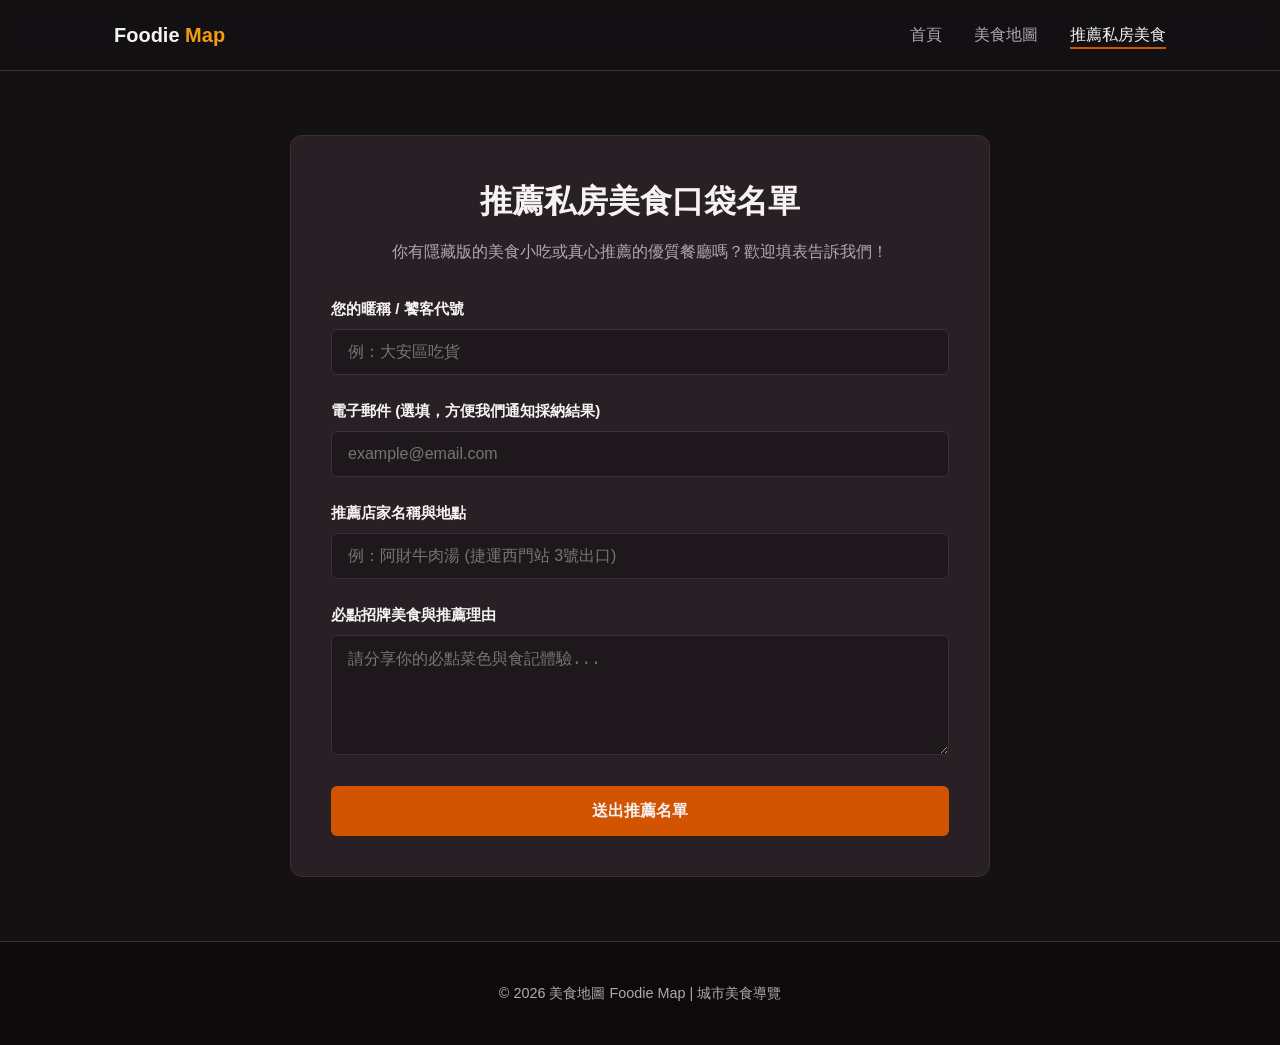
<file: contact.html>
<!DOCTYPE html>
<html lang="zh-TW">
<head>
  <meta charset="UTF-8">
  <meta name="viewport" content="width=device-width, initial-scale=1.0">
  <title>推薦私房美食 | Foodie Map</title>
  <style>
    :root {
      --bg-color: #141113;
      --surface-color: #1e181c;
      --surface-card: #282025;
      --surface-hover: #342a30;
      --primary-color: #d35400;
      --primary-hover: #e67e22;
      --primary-light: #f39c12;
      --text-main: #f5f2f4;
      --text-muted: #b3a7b0;
      --border-color: #3e2e37;
      --max-width: 1100px;
      --font-family: -apple-system, BlinkMacSystemFont, "Segoe UI", Roboto, "Helvetica Neue", Arial, sans-serif;
    }

    * { box-sizing: border-box; margin: 0; padding: 0; }

    body {
      background-color: var(--bg-color);
      color: var(--text-main);
      font-family: var(--font-family);
      line-height: 1.6;
      min-height: 100vh;
      display: flex;
      flex-direction: column;
    }

    a { color: inherit; text-decoration: none; }

    .container {
      width: 100%;
      max-width: var(--max-width);
      margin: 0 auto;
      padding: 0 1.5rem;
    }

    header {
      background-color: rgba(20, 17, 19, 0.95);
      backdrop-filter: blur(8px);
      position: sticky;
      top: 0;
      z-index: 100;
      border-bottom: 1px solid var(--border-color);
    }

    nav {
      display: flex;
      justify-content: space-between;
      align-items: center;
      height: 70px;
    }

    .logo {
      font-size: 1.25rem;
      font-weight: 700;
      color: var(--text-main);
    }

    .logo span { color: var(--primary-light); }

    .nav-links {
      display: flex;
      list-style: none;
      gap: 2rem;
    }

    .nav-links a {
      color: var(--text-muted);
      font-weight: 500;
    }

    .nav-links a.active {
      color: var(--text-main);
      border-bottom: 2px solid var(--primary-color);
      padding-bottom: 4px;
    }

    .contact-wrapper {
      max-width: 700px;
      margin: 4rem auto;
      background-color: var(--surface-card);
      border: 1px solid var(--border-color);
      border-radius: 12px;
      padding: 2.5rem;
    }

    .contact-wrapper h1 {
      font-size: 2rem;
      margin-bottom: 0.75rem;
      text-align: center;
    }

    .contact-wrapper p {
      color: var(--text-muted);
      text-align: center;
      margin-bottom: 2rem;
    }

    .form-group {
      margin-bottom: 1.5rem;
    }

    .form-group label {
      display: block;
      margin-bottom: 0.5rem;
      font-weight: 600;
      font-size: 0.95rem;
    }

    .form-control {
      width: 100%;
      padding: 0.8rem 1rem;
      background-color: var(--surface-color);
      border: 1px solid var(--border-color);
      border-radius: 6px;
      color: var(--text-main);
      font-size: 1rem;
      transition: border-color 0.2s;
    }

    .form-control:focus {
      outline: none;
      border-color: var(--primary-light);
    }

    textarea.form-control {
      resize: vertical;
      min-height: 120px;
    }

    .btn-submit {
      width: 100%;
      padding: 0.9rem;
      background-color: var(--primary-color);
      color: var(--text-main);
      border: none;
      border-radius: 6px;
      font-size: 1rem;
      font-weight: bold;
      cursor: pointer;
      transition: background-color 0.2s;
    }

    .btn-submit:hover {
      background-color: var(--primary-hover);
    }

    .success-message {
      display: none;
      background-color: rgba(46, 204, 113, 0.15);
      border: 1px solid #2ecc71;
      color: #2ecc71;
      padding: 1rem;
      border-radius: 6px;
      text-align: center;
      margin-top: 1.5rem;
    }

    footer {
      background-color: #0d0a0c;
      padding: 2.5rem 0;
      margin-top: auto;
      border-top: 1px solid var(--border-color);
      text-align: center;
      color: var(--text-muted);
      font-size: 0.9rem;
    }
  </style>
</head>
<body>

  <header>
    <div class="container">
      <nav>
        <a href="index.html" class="logo">Foodie <span>Map</span></a>
        <ul class="nav-links">
          <li><a href="index.html">首頁</a></li>
          <li><a href="courses.html">美食地圖</a></li>
          <li><a href="contact.html" class="active">推薦私房美食</a></li>
        </ul>
      </nav>
    </div>
  </header>

  <main class="container">
    <div class="contact-wrapper">
      <h1>推薦私房美食口袋名單</h1>
      <p>你有隱藏版的美食小吃或真心推薦的優質餐廳嗎？歡迎填表告訴我們！</p>

      <form id="recommend-form">
        <div class="form-group">
          <label for="name">您的暱稱 / 饕客代號</label>
          <input type="text" id="name" class="form-control" placeholder="例：大安區吃貨" required>
        </div>

        <div class="form-group">
          <label for="email">電子郵件 (選填，方便我們通知採納結果)</label>
          <input type="email" id="email" class="form-control" placeholder="example@email.com">
        </div>

        <div class="form-group">
          <label for="shop-name">推薦店家名稱與地點</label>
          <input type="text" id="shop-name" class="form-control" placeholder="例：阿財牛肉湯 (捷運西門站 3號出口)" required>
        </div>

        <div class="form-group">
          <label for="recommend-reason">必點招牌美食與推薦理由</label>
          <textarea id="recommend-reason" class="form-control" placeholder="請分享你的必點菜色與食記體驗..." required></textarea>
        </div>

        <button type="submit" class="btn-submit">送出推薦名單</button>
      </form>

      <div class="success-message" id="success-message">
        🎉 感謝你的推薦！編輯團隊將會列入採訪與試吃名單中。
      </div>
    </div>
  </main>

  <footer>
    <div class="container">
      <p>© 2026 美食地圖 Foodie Map | 城市美食導覽</p>
    </div>
  </footer>

  <script>
    document.getElementById('recommend-form').addEventListener('submit', function(e) {
      e.preventDefault();
      document.getElementById('success-message').style.display = 'block';
      this.reset();
    });
  </script>
</body>
</html>
</file>
